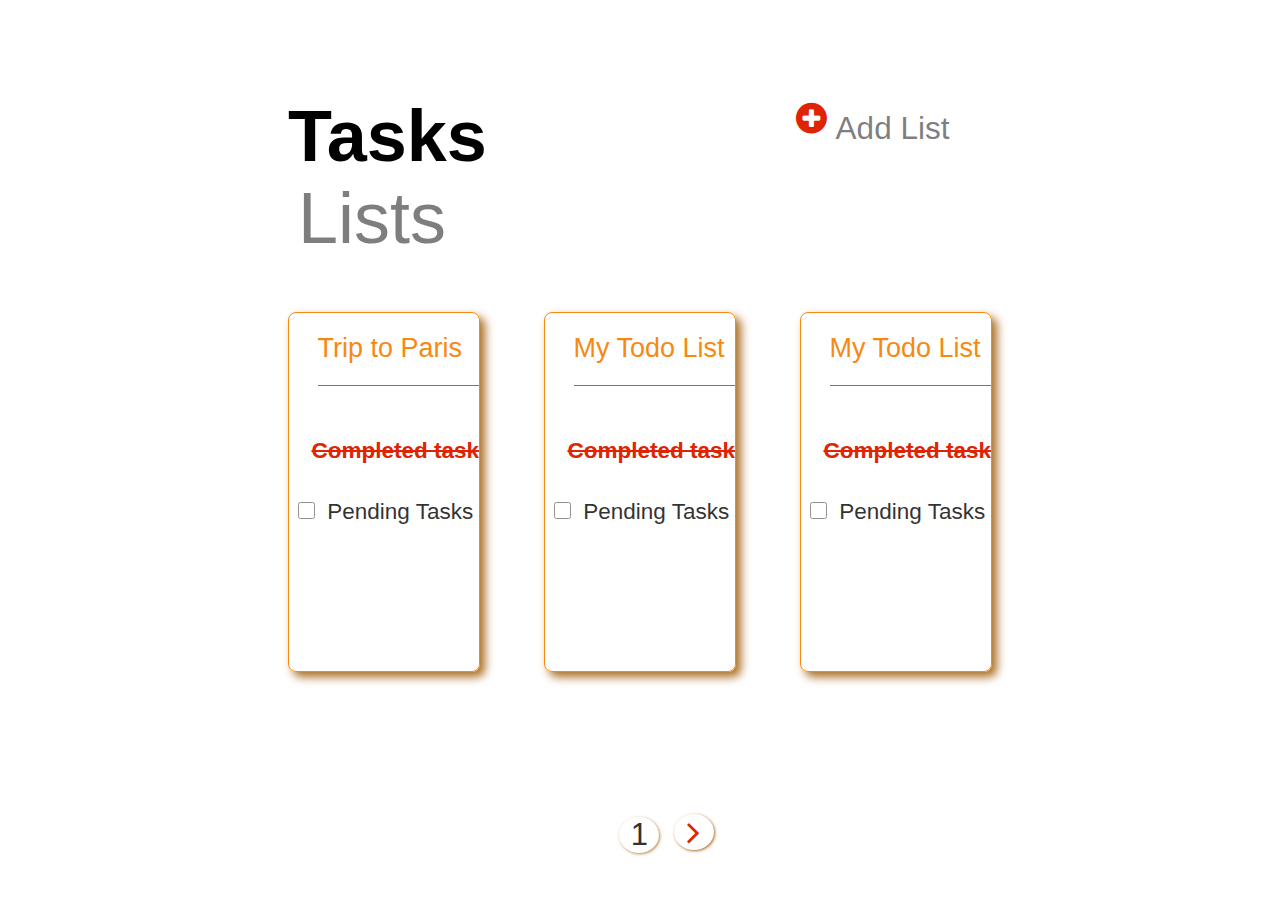
<file: index.html>
<!DOCTYPE html>
<html lang="en">

<head>
    <meta charset="UTF-8">
    <meta http-equiv="X-UA-Compatible" content="IE=edge">
    <meta name="viewport" content="width=device-width, initial-scale=1.0">
    <link rel="stylesheet" href="./index.css">
    <link rel="stylesheet" href="https://cdnjs.cloudflare.com/ajax/libs/font-awesome/4.7.0/css/font-awesome.min.css">
    <title>Todo UI</title>
</head>

<body>
<!-- Slide-1 -->
<div class="slide-1">
    <div class="upper-container">
        <div class="upper-container1">
            <span id="task">Tasks</span>
            <span id="list">Lists</span>
        </div>
        <div class="upper-container2">
            <div id="circle">
                <i class="fa fa-plus-circle" style="font-size:36px;color:#E02401"></i>
            </div>
            <div id="addlist">Add List</div>
        </div>

    </div>
    <div class="card-container">
        <div class="card1">
            <div class="div1">
                <p> Trip to Paris</p>
            </div>
            <div class="div2">
                <p> Completed task</p>
            </div>
            <div class="div3">
                <form action="">
                    <input type="checkbox" name="todo1" id="todo1" class="todo-class">
                    <label for="todo1">Pending Tasks</label>
                </form>
            </div>
        </div>
        <div class="card1">
            <div class="div1">
                <p> My Todo List</p>
            </div>
            <div class="div2">
                <p> Completed task</p>
            </div>
            <div class="div3">
                <form action="">
                    <input type="checkbox" name="todo2" id="todo2" class="todo-class">
                    <label for="todo2">Pending Tasks</label>
                </form>
            </div>
        </div>
        <div class="card1">
            <div class="div1">
                <p> My Todo List</p>
            </div>
            <div class="div2">
                <p> Completed task</p>
            </div>
            <div class="div3">
                <form action="">
                    <input type="checkbox" name="todo3" id="todo3" class="todo-class">
                    <label for="todo3">Pending Tasks</label>
                </form>
            </div>
        </div>
        <div id="for-mob-view-1" class="card1">
            <div class="div1">
                <p> My Todo List</p>
            </div>
        </div>
        <div id="for-mob-view-2" class="card1">
            <div class="div1">
                <p> My Todo List</p>
            </div>
        </div>
    </div>
    
   
</div>

<div class="anchortag">
    <div class="anchor">
        
    </div>
    <div class="Page-no">
        <p>1</p>
    </div>
    <div class="anchor">
        <a href="./index1.html"><i class="fa fa-angle-right" style="font-size:36px;color:#e02401"></i></a>
    </div>
</div>
    
</body>

</html>
</file>
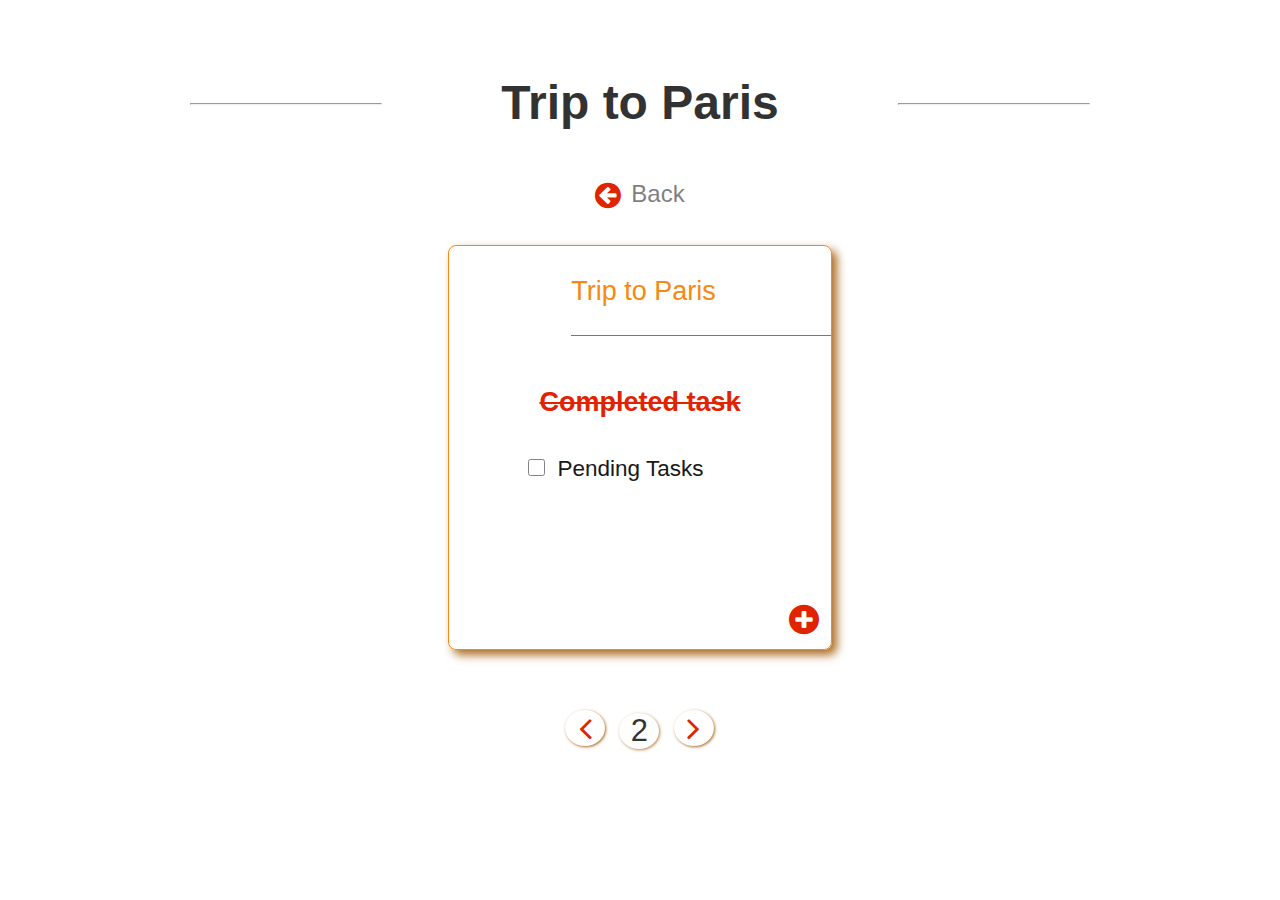
<file: index1.html>
<!DOCTYPE html>
<html lang="en">
<head>
    <meta charset="UTF-8">
    <meta http-equiv="X-UA-Compatible" content="IE=edge">
    <meta name="viewport" content="width=device-width, initial-scale=1.0">
    <link rel="stylesheet" href="https://cdnjs.cloudflare.com/ajax/libs/font-awesome/4.7.0/css/font-awesome.min.css">

    <title>Todo UI</title>
    <link rel="stylesheet" href="./index.css">
</head>
<body>
<div class="slide-2">
    <div class="container-heading">
        <div class="righthr">
            <hr>
        </div>
        <div class="trip-container">
            Trip to Paris
        </div>
        <div class="lefthr">
            <hr>
        </div>
    </div>
    <div class="back-container">
        <div id="left-arrow">
            <i class="fa fa-arrow-circle-left" style="font-size:30px;color:#E02401"></i>
        </div>
        <div id="back">Back</div>
    </div>
    <div class="card4">
        <div class="div4">
            <p> Trip to Paris</p>
        </div>
        <div class="div5">
            <p> Completed task</p>
        </div>
        <div class="div6">
            <form action="">
                <input type="checkbox" name="todo4" id="todo4"class="todo-class" >
                <label for="todo4">Pending Tasks</label>
            </form>
        </div>
        <div class="circle3">
            <i class="fa fa-plus-circle" style="font-size:35px;color:#E02401"></i>
        </div>
    </div>
    
</div>
<div class="anchortag">
<div class="anchor">
    <a href="./index.html"><i class="fa fa-angle-left" style="font-size:36px;color:#e02401"></i></a>
</div>
<div class="Page-no">
    <p>2</p>
</div>
<div class="anchor">
    <a href="./index2.html"><i class="fa fa-angle-right" style="font-size:36px;color:#e02401"></i></a>
</div>
</div>
</body>
</html>
</file>
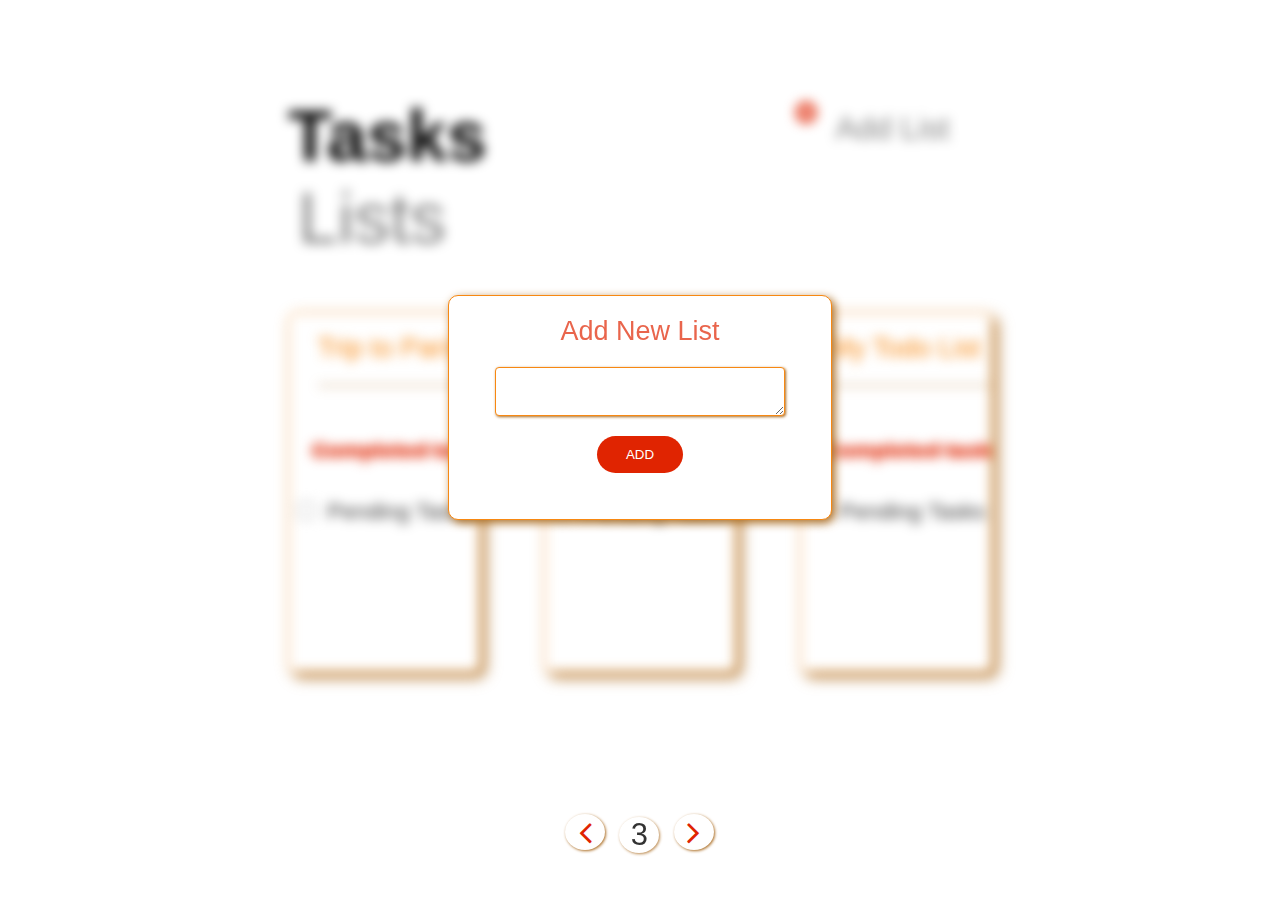
<file: index2.html>
<!DOCTYPE html>
<html lang="en">
<head>
    <meta charset="UTF-8">
    <meta http-equiv="X-UA-Compatible" content="IE=edge">
    <meta name="viewport" content="width=device-width, initial-scale=1.0">
    <title>Todo UI</title>
    <link rel="stylesheet" href="./index.css">
    <link rel="stylesheet" href="https://cdnjs.cloudflare.com/ajax/libs/font-awesome/4.7.0/css/font-awesome.min.css">

</head>
<body>
    <div class="slide-3">
        <div class="notshow">
            <div class="upper-container">
                <div class="upper-container1">
                    <span id="task">Tasks</span>
                    <span id="list">Lists</span>
                </div>
                <div class="upper-container2">
                    <div id="circle">
                        <i class="fa fa-plus-circle" style="font-size:24px;color:#E02401"></i>
                    </div>
                    <div id="addlist">Add List</div>
                </div>
            </div>
            <div class="card-container">
                <div class="card1">
                    <div class="div1">
                        <p> Trip to Paris</p>
                    </div>
                    <div class="div2">
                        <p> Completed task</p>
                    </div>
                    <div class="div3">
                        <form action="">
                            <input type="checkbox" name="todo5" id="todo5"class="todo-class">
                            <label for="todo5">Pending Tasks</label>
                        </form>
                    </div>
                </div>
                <div class="card1">
                    <div class="div1">
                        <p> My Todo List</p>
                    </div>
                    <div class="div2">
                        <p> Completed task</p>
                    </div>
                    <div class="div3">
                        <form action="">
                            <input type="checkbox" name="todo6" id="todo6"class="todo-class">
                            <label for="todo6">Pending Tasks</label>
                        </form>
                    </div>
                </div>
                <div class="card1">
                    <div class="div1">
                        <p> My Todo List</p>
                    </div>
                    <div class="div2">
                        <p> Completed task</p>
                    </div>
                    <div class="div3">
                        <form action="">
                            <input type="checkbox" name="todo7" id="todo7"class="todo-class">
                            <label for="todo7">Pending Tasks</label>
                        </form>
                    </div>
                </div>
            </div>
        </div>
<!-- Slide-3 onscreen -->
        <div class="pop-up">
            <p id="add-new">Add New List</p>
            <textarea class="pop-upbar"></textarea>
            <button class="pop-up-button">ADD</button>
        </div>
    </div>
    <div class="anchortag">
        <div class="anchor">
            <a href="./index1.html"><i class="fa fa-angle-left" style="font-size:36px;color:#e02401"></i></a>
        </div>
        <div class="Page-no">
            <p>3</p>
        </div>
        <div class="anchor">
            <a href="./index3.html"><i class="fa fa-angle-right" style="font-size:36px;color:#e02401"></i></a>
        </div>
        </div>
    
</body>
</html>
</file>
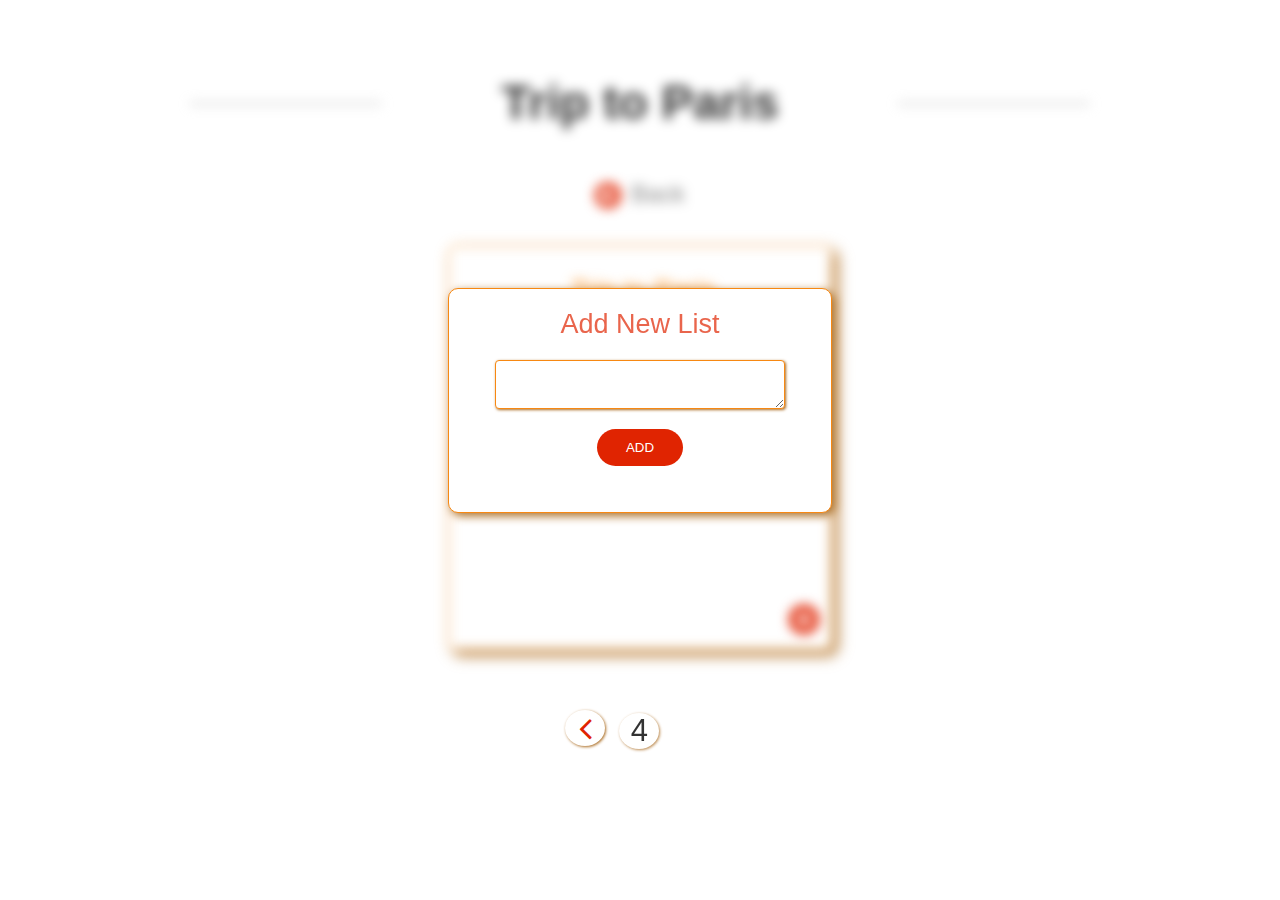
<file: index3.html>
<!DOCTYPE html>
<html lang="en">
<head>
    <meta charset="UTF-8">
    <meta http-equiv="X-UA-Compatible" content="IE=edge">
    <meta name="viewport" content="width=device-width, initial-scale=1.0">
    <title>Todo UI</title>
    <link rel="stylesheet" href="./index.css">
    <link rel="stylesheet" href="https://cdnjs.cloudflare.com/ajax/libs/font-awesome/4.7.0/css/font-awesome.min.css">

</head>
<body>
    <div class="slide-4">
        <div class="notshow1">
            <div class="container-heading">
                <div class="righthr">
                    <hr>
                </div>
                <div class="trip-container">
                    Trip to Paris
                </div>
                <div class="lefthr">
                    <hr>
                </div>
            </div>

            <div class="back-container">
                <div id="left-arrow">
                    <i class="fa fa-arrow-circle-left" style="font-size:30px;color:#E02401"></i>
                </div>
                <div id="back">Back</div>

            </div>
            <div class="card4-container">
                <div class="card4">
                    <div class="div4">
                        <p> Trip to Paris</p>
                    </div>
                    <div class="div5">
                        <p> Completed task</p>
                    </div>
                    <div class="div6">
                        <form action="">
                            <input type="checkbox" name="todo8" id="todo8"class="todo-class">
                            <label for="todo8">Pending Tasks</label>
                        </form>
                    </div>
                    <div class="circle3">
                        <i class="fa fa-plus-circle" style="font-size:35px;color:#E02401"></i>
                    </div>
                </div>
            </div>
        </div>
        <div class="pop-up">
            <p id="add-new">Add New List</p>
            <textarea class="pop-upbar"></textarea>
            <button class="pop-up-button">ADD</button>
        </div>
        

    </div>
    <div class="anchortag">
        <div class="anchor">
            <a href="./index2.html"><i class="fa fa-angle-left" style="font-size:36px;color:#e02401"></i></a>
        </div>
        <div class="Page-no">
            <p>4</p>
        </div>
        <div class="anchor">
            
        </div>
        
     </div>
</body>
</html>
</file>
<file: index.css>
* {
  margin: 0px;
  padding: 0px;
  box-sizing: border-box;
  font-family: Arial, Helvetica, sans-serif;
}
/* Slide-1 */
.upper-container {
  width: 55%;
  height: 10%;
  margin: 0px auto 30px;
  position: relative;
}
.upper-container1 {
  width: 50%;
  height: 100%;
  padding-top: 35px;
}
#task {
  font-size: 8vh;
  font-weight: bold;

}
#list {
  font-size: 8vh;
  margin-left: 10px;
  opacity: 0.5;
  
}
.upper-container2 {
  width: 35%;
  height: 100%;
  padding-top: 40px;
  padding-left: 50px;
  position: absolute;
  top: 0px;
  right: 0px;
  
}
#addlist {
  width: 80%;
  height: 100%;
  position: absolute;
  top: 0px;
  left: 90px;
  opacity: 0.5;
  padding-top: 50px;
  font-size: 3.5vh;
}
.card-container {
  justify-content: space-between;
  display: flex;
  height: 45vh;
  align-items: center;
  margin: 0 AUTO;
  width: 55%;
}
.card1 {
  margin-top: 10px;
  border: 1.5px solid #f78812;
  box-shadow: 5px 5px 10px #ab6d23;
  width: 15vw;
  height: 40vh;
  border-radius: 8px;
  position: relative;
  margin: 0px;
}
.div1 {
  position: absolute;
  top: 20px;
  right: 0px;
  font-size: 3vh;
  width: 85%;
  text-align: left;
  height: 15%;
  color: #f78812;
  border-bottom: 1px solid #ab6d23;
}
.div2 {
  width: 100%;
  height: 10%;
  font-size: 2.5vh;
  color: #e02401;
  text-align: right;
  position: absolute;
  top: 35%;
  font-weight: bold;
  text-decoration: 2px line-through;
}
.div3 {
  width: 100%;
  height: 10%;
  position: absolute;
  top: 52%;
  text-align: left;
  font-size: 2.5vh;
  opacity: 0.8;
}
.todo-class {
  width: 17px;
  height: 17px;
  margin-left: 9px;
  margin-right: 6px;
}
#for-mob-view-1{
  display: none;
  }
#for-mob-view-2{
  display: none;
  }


/* Slide-2 */
.container-heading{
    position: relative;
    
}
.trip-container {
  margin: 0px auto 50px ;
  height: 20%;
  font-size: 3rem;
  text-align: center;
  width: 28%;
  opacity: 0.8;
  font-weight: bold;

}

.righthr{
width: 15%;
position: absolute;
bottom: 25px;
right: 190px;

}
.lefthr{
width: 15%;
position: absolute;
left: 190px;
bottom: 25px;
}

.back-container {
    display: flex;
    justify-content: center;
  }
#back {
  font-size: 1.5rem;
  margin-left: 10px;
  opacity: 0.5;
}
.card4 {
  margin: 35px auto 0px;
  border: 1.5px solid #f78812;
  box-shadow: 5px 5px 10px #ab6d23;
  width: 30vw;
  height: 45vh;
  border-radius: 8px;
  position: relative;
  
}
.div4 {
  position: absolute;
  top: 30px;
  right: 0px;
  font-size: 3vh;
  width: 68%;
  text-align: left;
  height: 15%;
  color: #f78812;
  border-bottom: 1px solid #ab6d23;
}
.div5 {
  width: 100%;
  height: 10%;
  font-size: 3vh;
  color: #e02401;
  text-align: center;
  position: absolute;
  top: 35%;
  font-weight: bold;
  text-decoration: 2px line-through;
}
.div6 {
  width: 85%;
  height: 10%;
  position: absolute;
  top: 52%;
  text-align: center;
  font-size: 2.5vh;
  opacity: 0.9;
  
}
.circle3{
position: absolute;
right: 12px;
bottom: 12px;
  
}
/* Slide-3 */

.notshow{
  position: relative;
  filter: blur(6px);
  -webkit-filterb:blue(6px);
  
}
.pop-up{
  position: absolute;
  top: 37%;
  right: 35%;
  height: 25vh;
  width: 30%;
  border:1.5px solid #f78812;
  border-radius: 10px;
  color: #E02401;
  box-shadow: 3px 3px 10px #ab6d23;
  background-color: white;
  padding: 20px;
  display: flex;
  flex-direction: column;
  align-items: center;
}
#add-new{
  opacity: 0.7;
  font-size:3vh;
}
.pop-upbar{
  margin-top: 20px;
  border-radius: 4px;
  width: 85%;
  height: 27%;
  border: 1.5px solid #f78812;
  box-shadow: 1px 1px 3px #ab6d23;
}

.pop-up-button{
  width: 25%;
  height: 20%;
  margin-top:20px;
  color: white;
  background-color: #E02401;
  border-radius: 20px;
  border:none;
}
/* slide-4 */

.notshow1{
  position: relative;
  filter: blur(6px);
  -webkit-filterb:blue(6px);
}
.slide-1{
  margin: 60px 0px 120px;
}

.anchor:hover {
  background-color:#f78812;
}
.anchor{
 text-align: center;
 width: 40px;
 margin: auto;
 box-shadow: 1px 1px 3px #ab6d23;
 border-radius: 75%;
 display: inline-block;

}
.slide-2{
  margin: 75px 0px 60px;
}
.Page-no{
  display: inline-block;
  font-size:31px ;
  text-align: center;
 width: 40px;
 margin: auto;
 box-shadow: 1px 1px 3px #ab6d23;
 border-radius: 75%;
 opacity: 0.8;
 margin: 0px 10px 0px;
}
.anchortag{
  width: 150px;
  margin: auto;
}
.slide-3{
  position: relative;
  margin: 60px 0px 120px;

 }
 .slide-4{
  position: relative;
  margin: 75px 0px 60px;

 
}

@media(max-width:600px){
  .slide-1{
    margin: 25px auto 20px;
  }
  .slide-2{
    margin: 40px auto 42px;
  }
  .slide-3{
    margin: 25px auto 20px;
  }
  .slide-4{
    margin: 40px auto 42px;
  }
  .upper-container{
   
    height: 10%;
    margin: 5px auto 10px;
    position: relative;
  }
  .upper-container1
  {padding:0px 20px ;
    width: 100%; 
    display: flex;
    position: relative;
    right: 70px;
  }
  
  #circle{
    position: relative;
    top:-35px;
    left: 20px;
  }
  #task {
    font-size: 5vh;
    font-weight: bold;
  
  }
  #list {
    font-size:5vh;
    margin-left: 10px;
    opacity: 0.5;
  }
  #addlist{
    display: none;
  }
  .card1{
    width: 90%;
    height: 20%;
    margin: 10px;
  }
  .card-container {
    justify-content:space-around;
    display: flex;
    flex-direction: column;
    height: 55vh;
    align-items: center;
    margin: 0px auto 0px;
    width: 90%;
  }
  #for-mob-view-1{
  display: initial;
  }
  #for-mob-view-2{
   display: initial;
  }
  .div1{
    border: none;
    color: grey;
    font-size: 2.5vh;
    left: 0px;
    width: 85%;
    text-align:left;
    height: 25%;
   padding-left: 5%;
  }
  .div2{
  display: none;
  }
  .div3{
  display: none;
  }

  /* page 2 */
  .righthr{
    display: none;
    
    }
  .lefthr{
    display: none;

    }
  .trip-container {
      margin: 0px auto 0px ;
      height: 20%;
      font-size: 5vh;
      text-align: center;
      width: 80%;
      opacity: 0.8;
      font-weight: bold;
    }
  .back-container {
      width: 15%;
      position: relative;
      top: -50px;
      left: 10px;
    }
  #back {
    display: none;
   }
  #left-arrow{
    font-size: 40px;
  }
  .card4 {
    border: 1.5px solid #f78812;
    box-shadow: 5px 5px 10px #ab6d23;
    width: 70%;
    height: 45vh;
    border-radius: 8px;
    margin: 10px auto 10px;

  }
  .div4 {
    top: 25px;
    padding-top: 7px;
    font-size: 2.7vh;
    height: 12%;
  }
  .div5 {
    font-size: 2.5vh;
    top: 29%;
    left: 2%;
  }
  .div6 {
  top: 45%;
  font-size: 2.3vh;
  }
  .circle3{
  right: 14px;
  bottom: 14px;
  }
  /* page 3 */
  .pop-up{
    position: absolute;
    top: 37%;
    right: 10%;
    height: 20vh;
    width: 80vw;
    border:1.5px solid #f78812;
    border-radius: 10px;
    color: #E02401;
    box-shadow: 3px 3px 10px #ab6d23;
    background-color: white;
    padding: 20px;
    display: flex;
    flex-direction: column;
    align-items: center;
  }
  #add-new{
    opacity: 0.7;
    font-size:3vh;
  }
  .pop-upbar{
    margin-top: 20px;
    border-radius: 4px;
    width: 85%;
    height: 27%;
    border: 1.5px solid #f78812;
    box-shadow: 1px 1px 3px #ab6d23;
  }
  
  .pop-up-button{
    width: 25%;
    height: 20%;
    margin-top:20px;
    color: white;
    background-color: #E02401;
    border-radius: 20px;
    border:none;
  }

}
</file>
